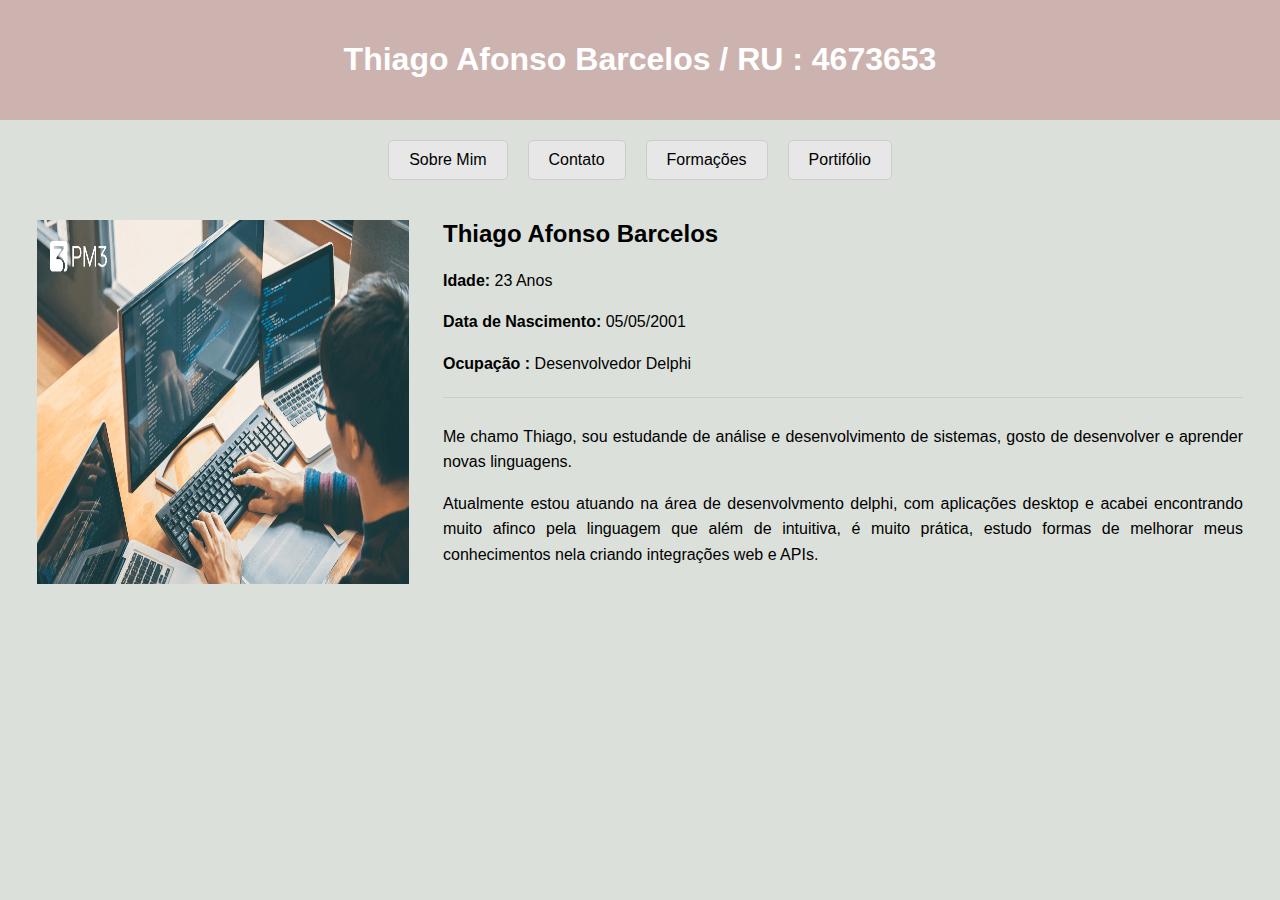
<file: index.html>
<!DOCTYPE html>
<html lang="pt-BR">
<head>
    <meta charset="UTF-8">
    <meta name="viewport" content="width=device-width, initial-scale=1.0">
    <title>Thiago Afonso Barcelos / RU : 4673653</title>
    <link rel="stylesheet" href="estilo.css">
</head>
<body>
<header>
    <h1>Thiago Afonso Barcelos / RU : 4673653</h1> 
</header>

<nav>
    <a href="index.html">Sobre Mim</a>
    <a href="contato.html">Contato</a>
    <a href="formacoes.html">Formações</a>
    <a href="portifolio.html">Portifólio</a>
</nav>

<div class="informacoes">
    <img src="Imagens/capas-para-o-blog-5-1.jpg" alt="Thiago Afonso Barcelos">
    <div class="info">
        <h2>Thiago Afonso Barcelos</h2>
        <p><strong>Idade:</strong> 23 Anos</p>
        <p><strong>Data de Nascimento:</strong> 05/05/2001</p>
        <p><strong>Ocupação :</strong> Desenvolvedor Delphi </p>

        <div class="detalhado">
            <p>Me chamo Thiago, sou estudande de análise e desenvolvimento de sistemas, gosto de desenvolver e aprender novas linguagens.</p>
            <p>Atualmente estou atuando na área de desenvolvmento delphi, com aplicações desktop e acabei encontrando muito afinco pela linguagem
               que além de intuitiva, é muito prática, estudo formas de melhorar meus conhecimentos nela criando integrações web e APIs. 
            </p>
        </div>
    </div>
</div>

</body>
</html>
</file>
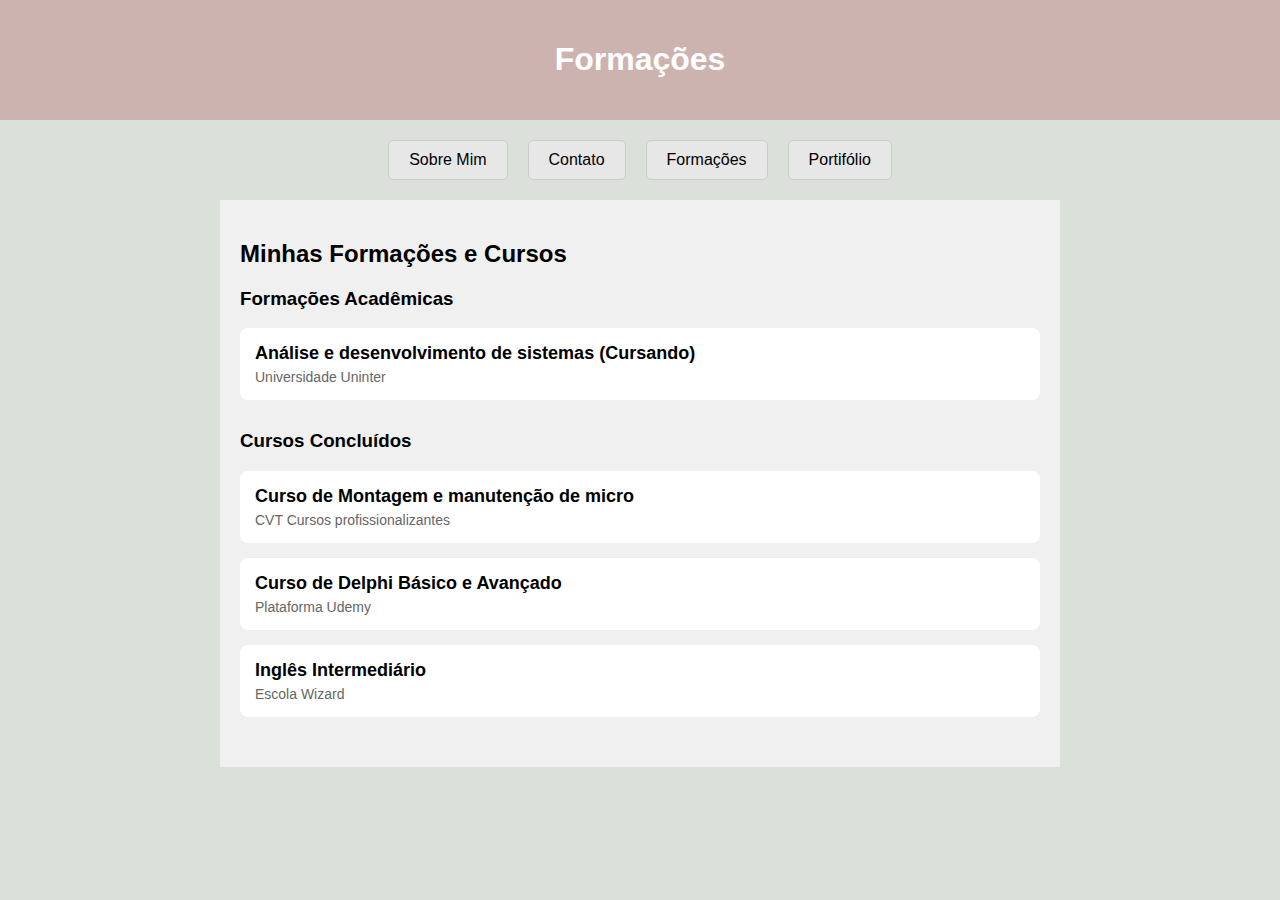
<file: formacoes.html>
<!DOCTYPE html>
<html lang="pt-BR">
<head>
    <meta charset="UTF-8">
    <meta name="viewport" content="width=device-width, initial-scale=1.0">
    <title>Thiago Afonso Barcelos / RU : 4673653</title>
    <link rel="stylesheet" href="estilo.css">
</head>
<body>

<header>
    <h1>Formações</h1>
</header>

<nav>
    <a href="index.html">Sobre Mim</a>
    <a href="contato.html">Contato</a>
    <a href="formacoes.html">Formações</a>
    <a href="portifolio.html">Portifólio</a>
</nav>

<div class="formacao-container">
    <h2>Minhas Formações e Cursos</h2>
    
    <div class="formacao-section">
        <h3>Formações Acadêmicas</h3>
        <div class="formacao-item">
            <div>
                <h4>Análise e desenvolvimento de sistemas (Cursando)</h4>
                <p>Universidade Uninter</p>
            </div>
        </div>        
    </div>

    <div class="formacao-section">
        <h3>Cursos Concluídos</h3>
        <div class="formacao-item">
            <div>
                <h4>Curso de Montagem e manutenção de micro</h4>
                <p>CVT Cursos profissionalizantes</p>
            </div>
        </div>
        <div class="formacao-item">
            <div>
                <h4>Curso de Delphi Básico e Avançado</h4>
                <p>Plataforma Udemy</p>
            </div>
        </div>
        <div class="formacao-item">
            <div>
                <h4>Inglês Intermediário</h4>
                <p>Escola Wizard</p>
            </div>
        </div>
    </div>
</div>

</body>
</html>
</file>
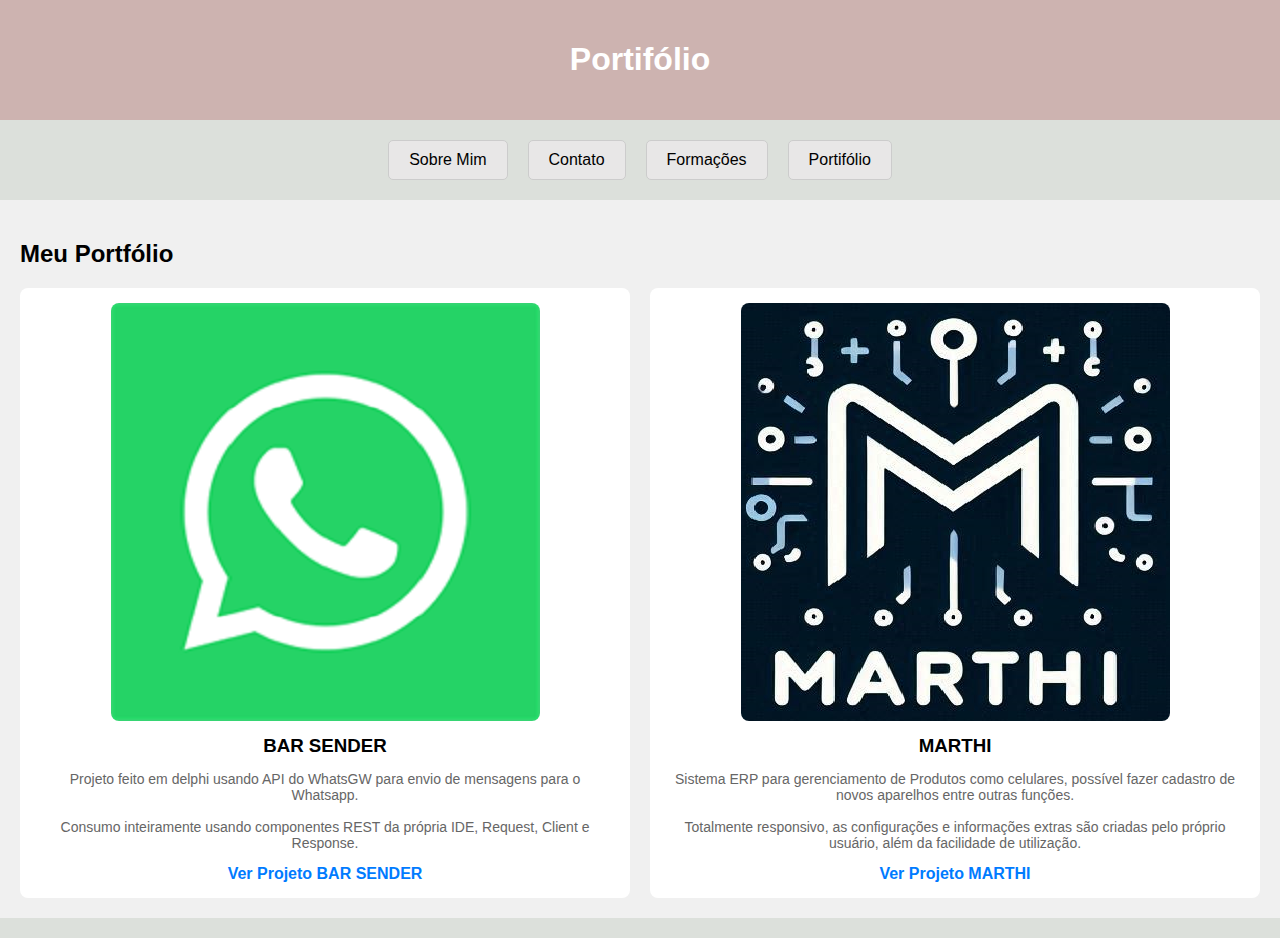
<file: portifolio.html>
<!DOCTYPE html>
<html lang="pt-BR">
<head>
    <meta charset="UTF-8">
    <meta name="viewport" content="width=device-width, initial-scale=1.0">
    <title>Thiago Afonso Barcelos / RU : 4673653</title>
    <link rel="stylesheet" href="estilo.css">
</head>
<body>

<header>
    <h1>Portifólio</h1>
</header>

<nav>
    <a href="index.html">Sobre Mim</a>
    <a href="contato.html">Contato</a>
    <a href="formacoes.html">Formações</a>
    <a href="portifolio.html">Portifólio</a>
</nav>

<div class="portfolio-container">
    <h2>Meu Portfólio</h2>
    <div class="portfolio-grid">
        <div class="portfolio-item">
            <img src="Imagens/Whats.png">
            <h3>BAR SENDER</h3>
            <p>Projeto feito em delphi usando API do WhatsGW para envio de mensagens para o Whatsapp.<br><br>
               Consumo inteiramente usando componentes REST da própria IDE, Request, Client e Response.
            </p>
            <a href="https://github.com/ThiagoBarcell/BarSender">Ver Projeto BAR SENDER</a>
        </div>
        <div class="portfolio-item">
            <img src="Imagens/LogoReduzida.png">
            <h3>MARTHI</h3>
            <p>Sistema ERP para gerenciamento de Produtos como celulares, possível fazer cadastro de novos aparelhos entre outras funções.<br><br>
                Totalmente responsivo, as configurações e informações extras são criadas pelo próprio usuário, além da facilidade
                de utilização.
            </p>
            <a href="https://github.com/ThiagoBarcell/Marthi">Ver Projeto MARTHI</a>
        </div>
    
    </div>
</div>

</body>
</html>
</file>
<file: estilo.css>
body { 
    font-family: Arial, sans-serif;
    background-color: #dce0db;
    margin: 0;
    padding: 0;
}

header {
    background-color: #b6717167;
    color: white;
    text-align: center;
    padding: 20px;
}

nav {
    display: flex;
    justify-content: center;
    margin: 20px 0;
}

nav a {
    margin: 0 10px;
    padding: 10px 20px;
    background-color: #e8e7e7;
    color: black;
    text-decoration: none;
    border-radius: 5px;
    border: 1px solid #ccc;
}

nav a:hover {
    background-color: #ccc;
}

.informacoes {
    display: flex;
    justify-content: space-around;
    padding: 20px;
}

.informacoes img {
    width: 30%;
    height: auto;
}

.informacoes .info {
    max-width: 800px;
}

.info h2 {
    margin-top: 0;
}

.info p {
    text-align: justify;
    line-height: 1.6;
}

.info .detalhado {
    margin-top: 20px;
    border-top: 1px solid #ccc;
    padding-top: 10px;
}

form {
    display: flex;
    flex-direction: column;
}

label {
    margin-bottom: 5px;
    font-weight: bold;
}
/* Classes e info sobre o contato */
/* Passei nos 3 input paara menter o padrão */
input[type="text"],
input[type="tel"],
input[type="email"],
textarea {    
    margin-bottom: 15px;
    padding: 10px;
    font-size: 16px;
    border-radius: 5px;
    border: 1px solid #c0060694;
    width: 100%;
    box-sizing: border-box; /* Garante que o padding não afete a largura total */
}

textarea {
    resize: none; /* Tira o redimensionamento manual */
    height: 150px; /* Ajusta a altura do campo de observações */
}
.ContatoBGR {
    margin: 20px auto;
    padding: 20px;
    background-color: #f0f0f0;
    max-width: 800px;
}

input[type="submit"] {
    padding: 10px 20px;
    background-color: #607f71;
    color: white;
    font-size: 16px;
    border: none;
    border-radius: 5px;
    cursor: pointer;
    width: 100%;
}
.informacoesContato {
    /*display: inline;*/
    justify-content: center;
    margin-left: 20%;
    margin-right: 20%;
    padding: 20px;
}
input[type="submit"]:hover {
    background-color: #506b5c;
}

/* Classes e info sobre o Portifólio */

.portfolio-container {
    margin: 20px auto;
    padding: 20px;
    background-color: #f0f0f0; /* Mantendo o padrão de cores */
}

.portfolio-grid {
    display: grid;
    grid-template-columns: repeat(auto-fit, minmax(250px, 1fr));
    gap: 20px;
}

.portfolio-item {
    background-color: white;
    padding: 15px;
    border-radius: 8px;
    text-align: center;
    transition: transform 0.2s;
}

.portfolio-item img {
    max-width: 100%;
    border-radius: 8px;
}

.portfolio-item h3 {
    margin: 10px 0;
}

.portfolio-item p {
    font-size: 14px;
    color: #666;
}

.portfolio-item a {
    text-decoration: none;
    color: #007bff; /* Cor de link */
    font-weight: bold;
}

.portfolio-item:hover {
    transform: scale(1.05);
}

/* Classes e info sobre o Fomrações */
.formacao-container {
    margin: 20px auto;
    padding: 20px;
    background-color: #f0f0f0;
    max-width: 800px;
}

.formacao-section {
    margin-bottom: 30px;
}

.formacao-item {
    display: flex;
    align-items: center;
    background-color: white;
    padding: 15px;
    border-radius: 8px;
    margin-bottom: 15px;
    transition: transform 0.2s;
}

.formacao-item img {
    width: 50px;
    height: 50px;
    border-radius: 50%;
    margin-right: 15px;
}

.formacao-item h4 {
    margin: 0;
    font-size: 18px;
}

.formacao-item p {
    margin: 5px 0 0;
    font-size: 14px;
    color: #666;
}

.formacao-item:hover {
    transform: scale(1.05);
}
</file>
